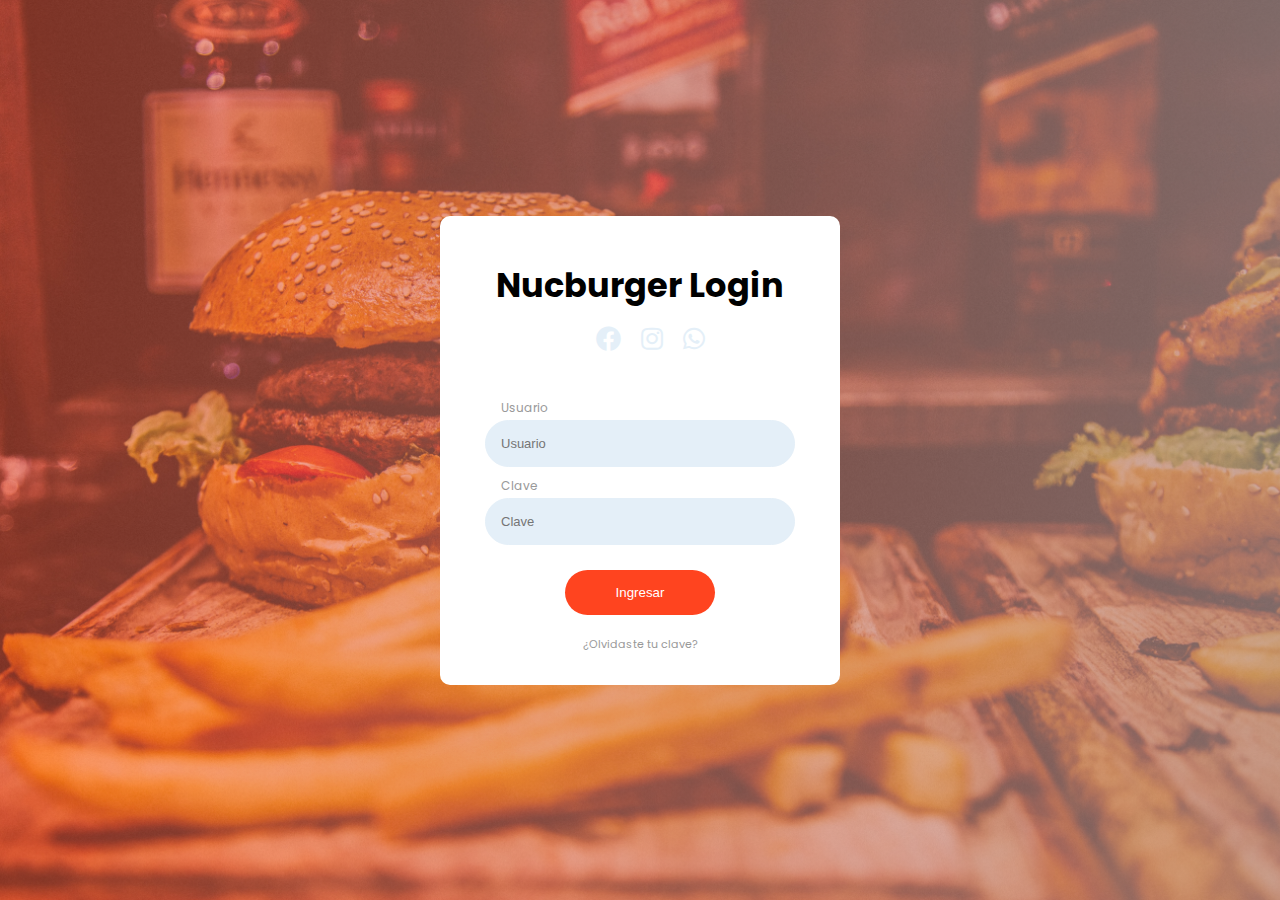
<file: login.html>
<!DOCTYPE html>
<html lang="es">
  <head>
    <meta charset="UTF-8" />
    <meta name="viewport" content="width=device-width, initial-scale=1.0" />
    <link rel="stylesheet" href="./css/style-login.css" />
    <link
      rel="stylesheet"
      href="https://cdnjs.cloudflare.com/ajax/libs/font-awesome/5.13.0/css/all.min.css"
    />
    <title>Ingresa a la cocina de Nucburger</title>
  </head>
  <body>
    <section class="wrapper">
      <div class="content">
        <header>
          <h1>Nucburger Login</h1>
        </header>
        <section>
          <div class="social-login">
            <a href=""><i class="fab fa-facebook"></i></a>
            <a href=""><i class="fab fa-instagram"></i></a>
            <a href=""><i class="fab fa-whatsapp"></i></a>
          </div>
          <form action="" class="login-form">
            <div class="input-group">
              <label for="username">Usuario</label>
              <input type="text" placeholder="Usuario" id="username" />
            </div>
            <div class="input-group">
              <label for="password">Clave</label>
              <input type="password" placeholder="Clave" id="password" />
            </div>
            <div class="input-group"><button>Ingresar</button></div>
          </form>
        </section>
        <footer>
          <a href="#" title="Recuperar clave de ingreso"
            >¿Olvidaste tu clave?</a
          >
        </footer>
      </div>
    </section>
  </body>
</html>
</file>
<file: css/style-login.css>
@import url('https://fonts.googleapis.com/css2?family=Poppins&display=swap');

:root {
--background-start:hsla(10, 100%, 56%, 0.459);
--background-end:hsla(8, 25%, 62%, 0.664);
--gray-color: #eee;
--input-color: #e4eff8;
--label-color: #999;
--login-button: #ff441f;
}
::before,
::after,
*{
    margin:0;
    padding: 0;
    box-sizing: border-box;
}
body {
font-family: 'Poppins',sans-serif;
background: linear-gradient(to right, var(--background-start), var(--background-end)),
url(../img/portada.jpg);
 background-size: cover;
margin: 0;
height: 100vh;
}

.wrapper {
  height: 100%;
  width: 100%;
  display: flex;
  justify-content: center;
  align-items: center;
}

 .content {
    background-color: #fff;
    padding: 30px 15px;
    border-radius: 10px;
    width: 100%;
    max-width: 400px;
    min-width: 200px;
}
.content button {
      padding: 15px;
      width: 150px;
      border: 1px solid var(--gray-color);
      background: transparent;
      border-radius: 50px;
      color: #333;
      cursor: pointer;
    }

.content button:focus {
        outline: none;
      }
    
header {
      text-align: center;}
header h1 {
        margin-top: 15px;
        font-size: 210%;
      }
header .avatar{
    background: #000;
    border-radius: 50%;
    width: 100px;
    height: 100px;
    position: absolute;
    top:40px;
    left: calc(50% - 50px);


}
    
.social-login {
      padding: 10px;
      text-align: center;
      margin-bottom: 20px;
      display: flex;
      justify-content: center;
      font-size: 25px;
    }
.social-login a{
    padding-left: 20px;
    color: var(--input-color);
}
.social-login a:hover{
    color: var(--login-button);
}

.social-login  button {
        display: flex;
        align-items: center;
        justify-content: center;
        transition: background 0.5s;
       }
.social-login button:first-child {
          margin-right: 10px;
        }
.social-login button:hover {
          background-color: var(--gray-color);
        }
.social-login span {
          font-size: 17px;
          color: #777;
          margin-left: 5px;
        }
      
    
.login-form {
      padding: 0 20px;
      display: flex;
      flex-direction: column;
      align-items: center;
    }

.input-group {
        display: flex;
        flex-direction: column;
        margin-top: 10px;
        width: 100%;
        max-width: 310px;
    }

.input-group  input {
          padding: 15px;
          font-size: 13px;
          border: 1px solid var(--input-color);
          background-color: var(--input-color);
          border-radius: 50px;
          transition: border 0.5s;
         }
    
.input-group  input:focus {
            outline: 0;
            border-color: var(--background-end);
          }
        
.input-group label {
          color: var(--label-color);
          font-size: 12px;
          margin-bottom: 3px;
          margin-left: 16px;
        }
.input-group button {
          background-color: var(--login-button);
          border: unset;
          color: #fff;
          align-self: center;
          margin-top: 15px;
          transition: background 0.5s;
      }
.input-group button:hover {
            background-color: var(--background-start);}
    
footer {
      padding-top: 15px;
      text-align: center;}
footer  a {
        color: #999;
        text-decoration: none;
        font-size: 11px;
      }


@media screen and (max-width: 720px) {
  .wrapper .content{
     
      padding-right: 0;
      padding-left: 0;
      margin: 0 10px;
    }
  }
</file>
